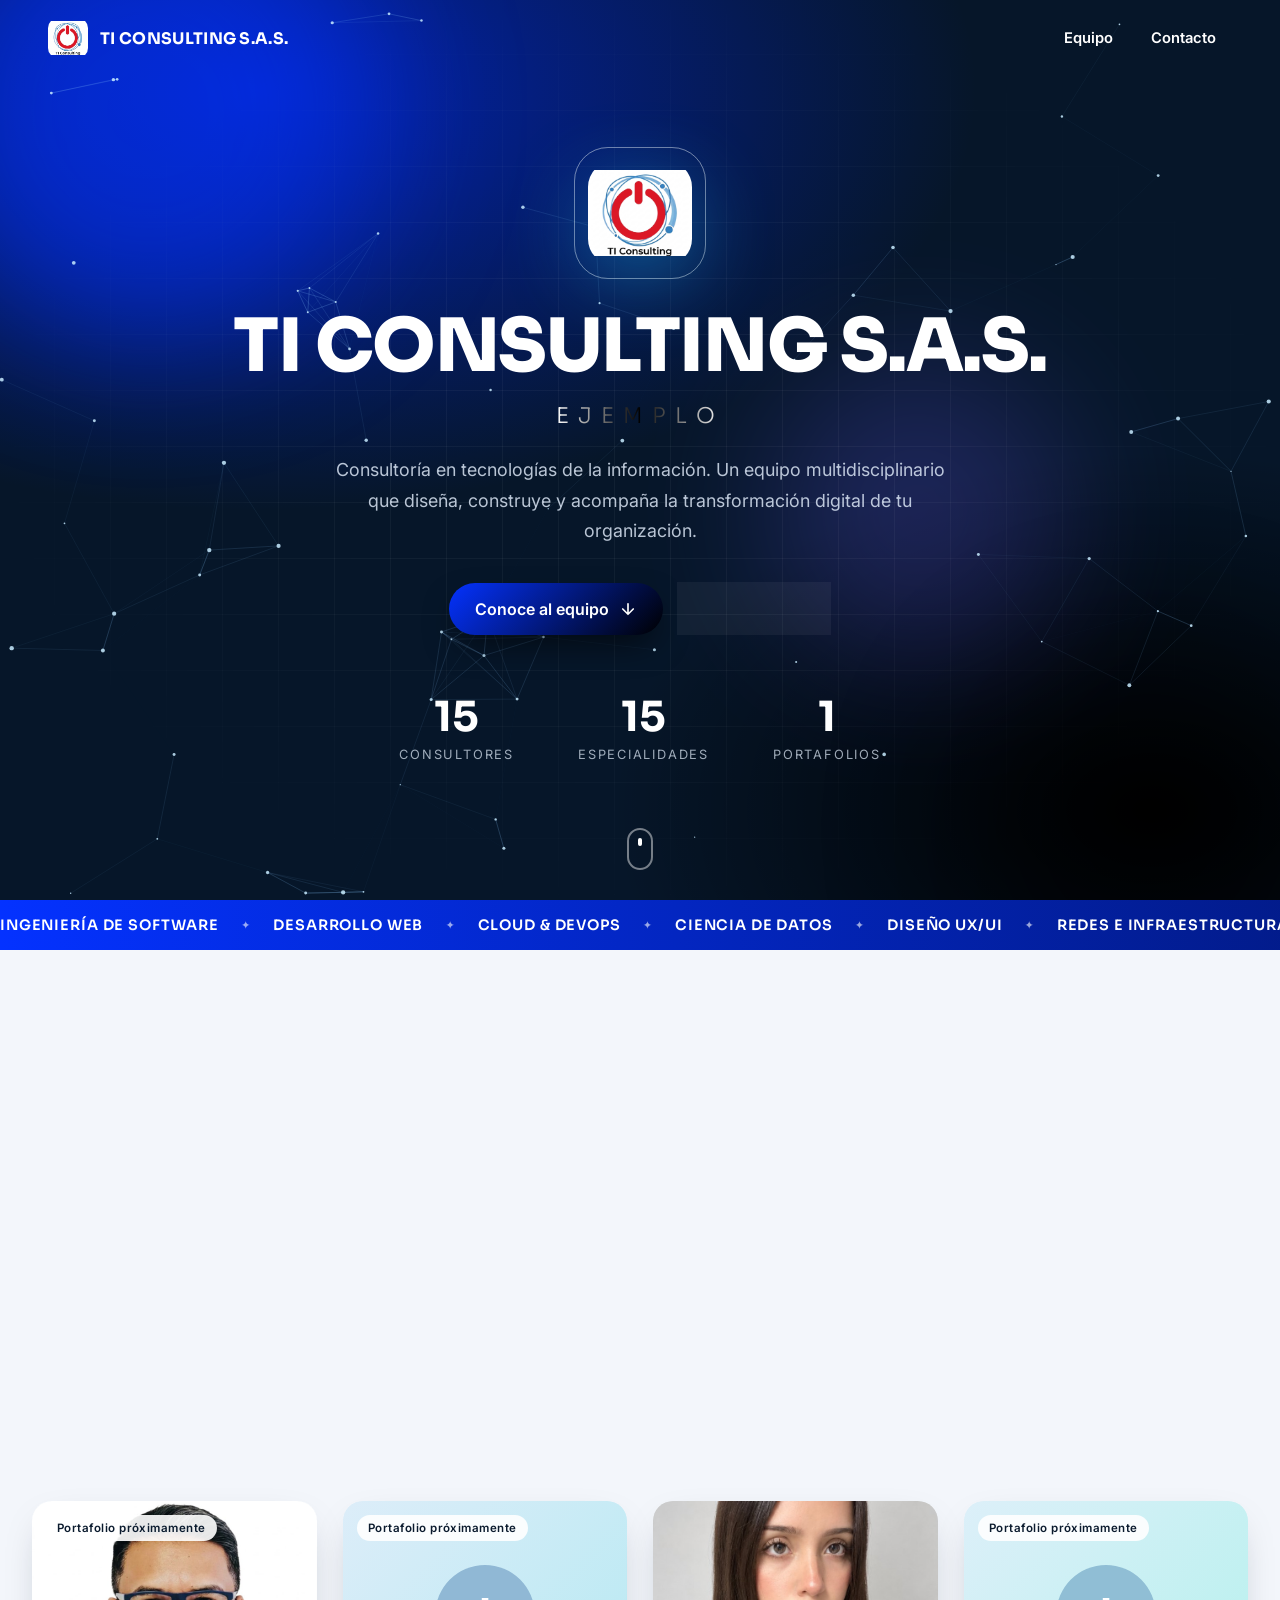
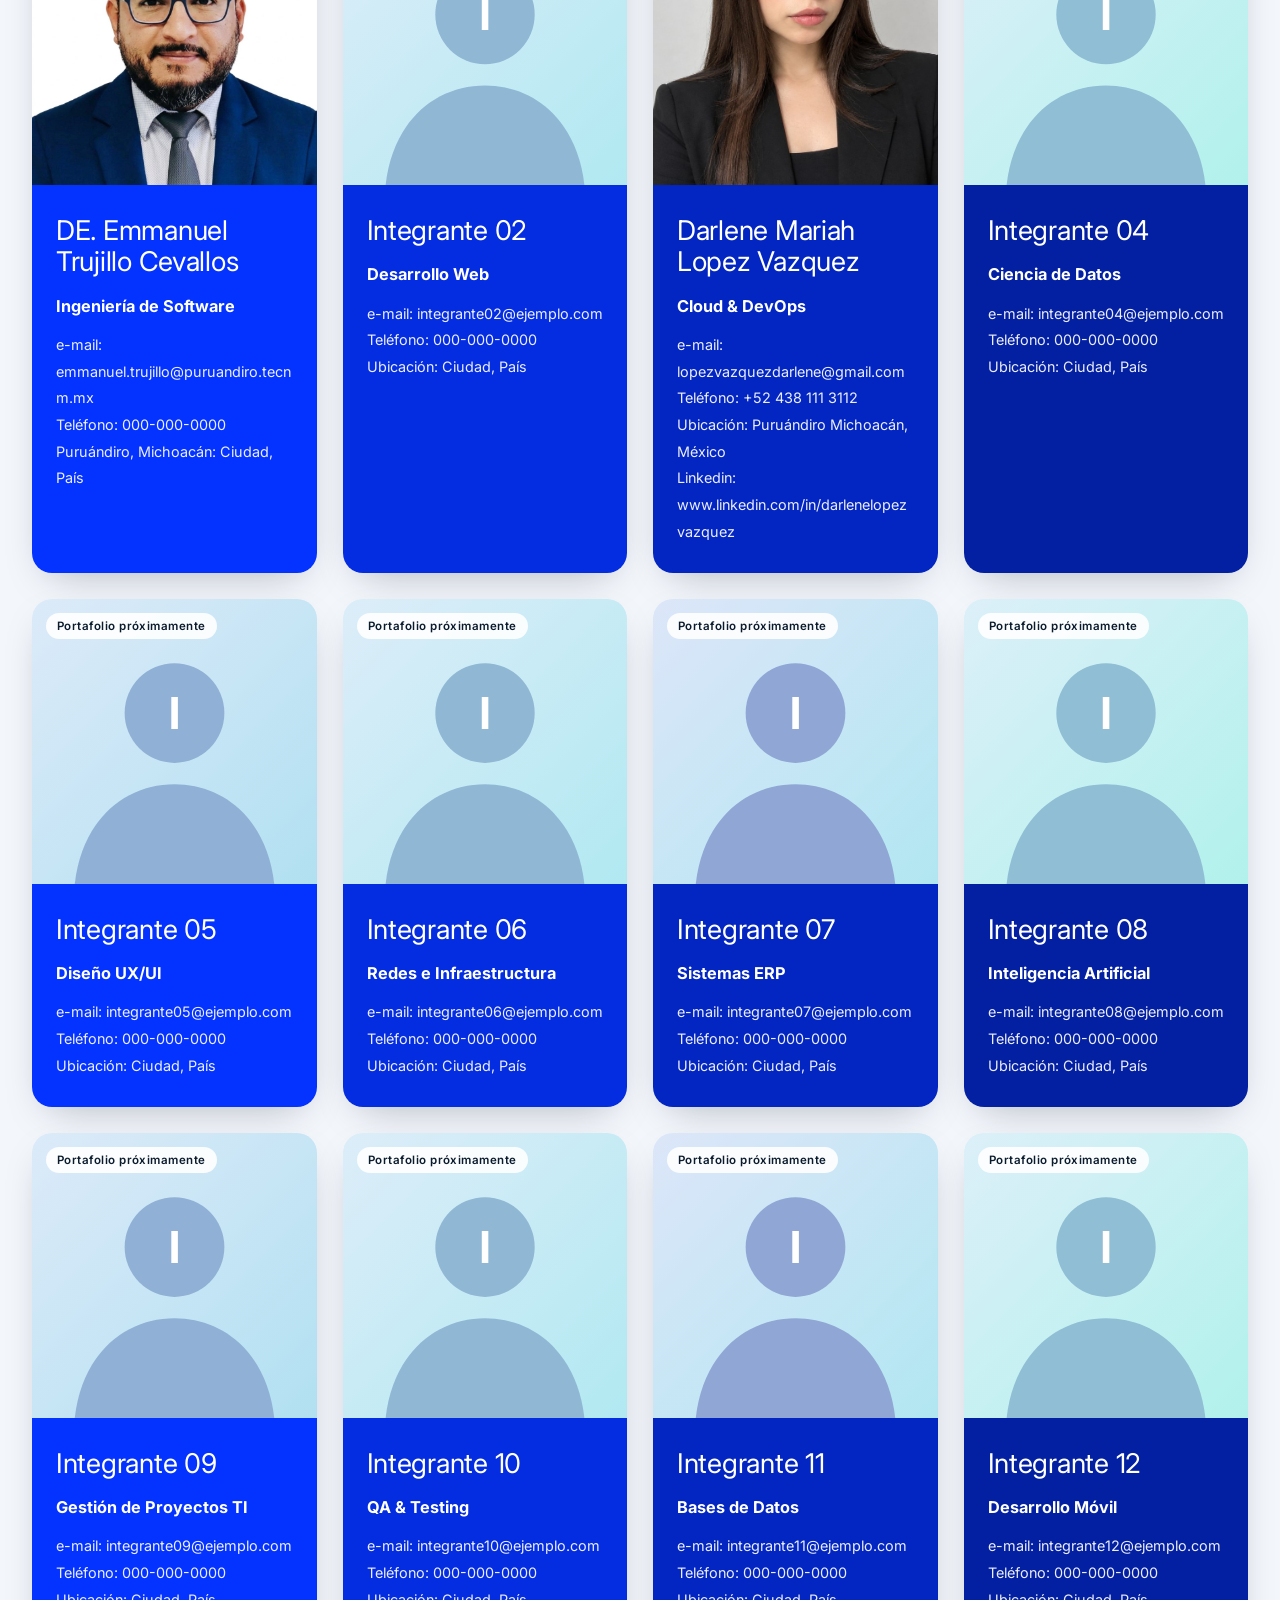
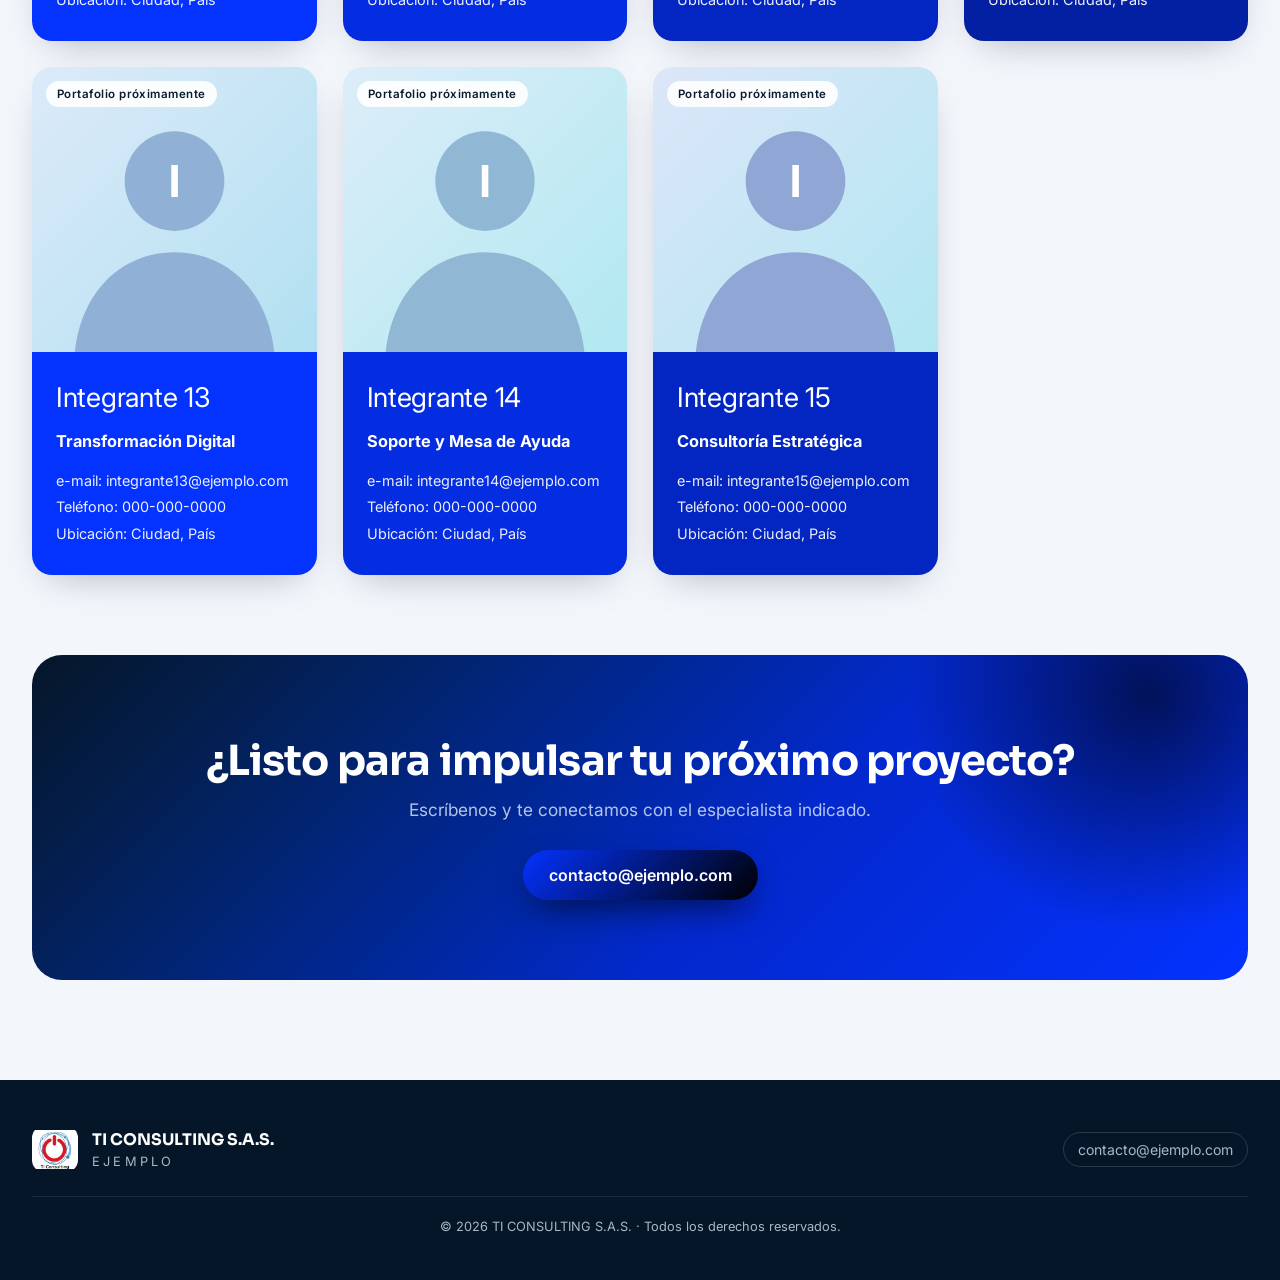
<file: index.html>
<!DOCTYPE html>
<html lang="es">
<head>
  <meta charset="utf-8">
  <meta name="viewport" content="width=device-width, initial-scale=1">
  <title>TI CONSULTING S.A.S.</title>
  <meta name="description" content="Portafolios profesionales del equipo de TI Consulting S.A.S.">
  <meta name="theme-color" content="#071a33">
  <link rel="icon" id="favicon" href="assets/logo.svg">
  <link rel="preconnect" href="https://fonts.googleapis.com">
  <link rel="preconnect" href="https://fonts.gstatic.com" crossorigin>
  <link href="https://fonts.googleapis.com/css2?family=Inter:wght@400;500;600;700&family=Sora:wght@300;400;600;700;800&display=swap" rel="stylesheet">
  <link rel="stylesheet" href="css/style.css">
</head>
<body>
  <div class="progress" aria-hidden="true"></div>

  <header class="nav" id="nav">
    <a class="brand" href="#inicio">
      <img class="brand-logo" data-bind-logo src="assets/logo.svg" alt="">
      <span class="brand-name" data-bind="nombre">TI CONSULTING S.A.S.</span>
    </a>
    <nav class="nav-links">
      <a href="#equipo">Equipo</a>
      <a href="#contacto">Contacto</a>
    </nav>
  </header>

  <section class="hero" id="inicio">
    <div class="hero-bg" aria-hidden="true">
      <span class="blob b1"></span><span class="blob b2"></span><span class="blob b3"></span>
      <div class="grid-lines"></div>
      <canvas id="net"></canvas>
    </div>
    <div class="hero-inner">
      <div class="logo-wrap">
        <span class="ring"></span><span class="ring r2"></span>
        <img class="hero-logo" data-bind-logo src="assets/logo.svg" alt="Logo">
      </div>
      <h1 class="hero-title" data-bind="nombre">TI CONSULTING S.A.S.</h1>
      <p class="hero-lema"><span data-bind="lema">EJEMPLO</span></p>
      <p class="hero-desc" data-bind="descripcion"></p>
      <div class="hero-actions">
        <a class="btn btn-primary" href="#equipo">Conoce al equipo
          <svg viewBox="0 0 24 24" width="18" height="18"><path d="M12 5v14M5 12l7 7 7-7" fill="none" stroke="currentColor" stroke-width="2.2" stroke-linecap="round" stroke-linejoin="round"/></svg>
        </a>
        <a class="btn btn-ghost" href="#contacto">Contáctanos</a>
      </div>
      <div class="stats">
        <div class="stat"><b data-count="miembros">0</b><span>Consultores</span></div>
        <div class="stat"><b data-count="especialidades">0</b><span>Especialidades</span></div>
        <div class="stat"><b data-count="portafolios">0</b><span>Portafolios</span></div>
      </div>
    </div>
    <a class="scroll-hint" href="#equipo" aria-label="Bajar"><span></span></a>
  </section>

  <div class="marquee" aria-hidden="true"><div class="marquee-track" id="marquee"></div></div>

  <main class="team" id="equipo">
    <div class="section-head reveal">
      <span class="eyebrow">Portafolios</span>
      <h2 data-bind="tituloEquipo">Nuestro equipo</h2>
      <p data-bind="subtituloEquipo"></p>
    </div>

    <div class="toolbar reveal">
      <label class="search">
        <svg viewBox="0 0 24 24" width="18" height="18"><circle cx="11" cy="11" r="7" fill="none" stroke="currentColor" stroke-width="2"/><path d="m20 20-3.5-3.5" stroke="currentColor" stroke-width="2" stroke-linecap="round"/></svg>
        <input id="q" type="search" placeholder="Buscar por nombre o especialidad…" autocomplete="off">
      </label>
      <div class="chips" id="chips"></div>
    </div>

    <div class="grid" id="grid">
      <!-- skeletons -->
      <div class="card skeleton"></div><div class="card skeleton"></div><div class="card skeleton"></div><div class="card skeleton"></div>
    </div>
    <p class="empty" id="empty" hidden>No encontramos coincidencias.</p>
  </main>

  <section class="cta" id="contacto">
    <div class="cta-inner reveal">
      <h2>¿Listo para impulsar tu próximo proyecto?</h2>
      <p>Escríbenos y te conectamos con el especialista indicado.</p>
      <div class="cta-actions" id="ctaActions"></div>
    </div>
  </section>

  <footer class="footer">
    <div class="footer-inner">
      <div class="footer-brand">
        <img data-bind-logo src="assets/logo.svg" alt="">
        <div>
          <strong data-bind="nombre">TI CONSULTING S.A.S.</strong>
          <span data-bind="lema">EJEMPLO</span>
        </div>
      </div>
      <div class="footer-links" id="footerLinks"></div>
      <small>© <span id="year"></span> <span data-bind="nombre">TI CONSULTING S.A.S.</span> · Todos los derechos reservados.</small>
    </div>
  </footer>

  <script src="js/app.js"></script>
</body>
</html>
</file>
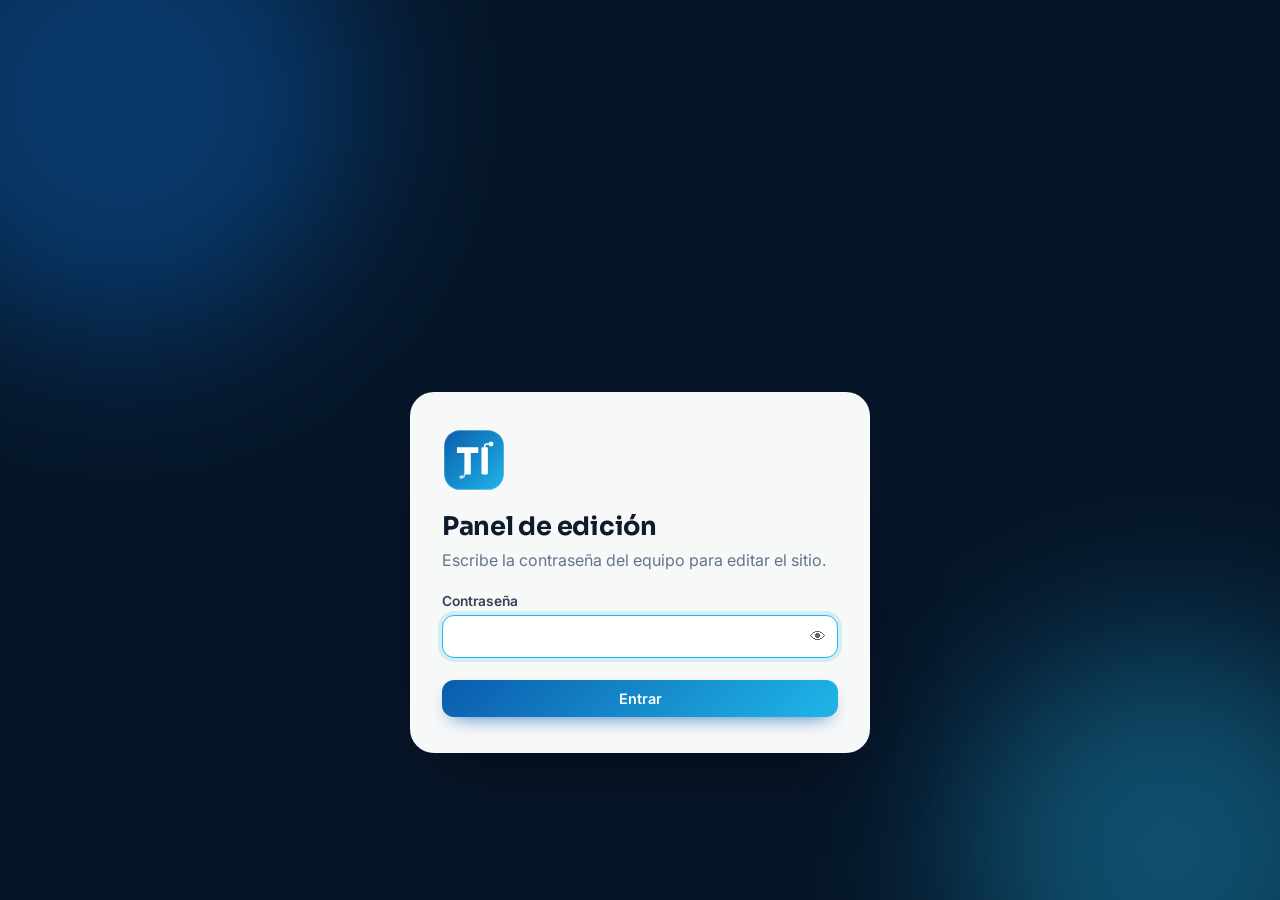
<file: editar/index.html>
<!DOCTYPE html>
<html lang="es">
<head>
  <meta charset="utf-8">
  <meta name="viewport" content="width=device-width, initial-scale=1">
  <meta name="robots" content="noindex, nofollow">
  <title>Panel de edición</title>
  <link rel="icon" href="../assets/logo.svg">
  <link rel="preconnect" href="https://fonts.googleapis.com">
  <link rel="preconnect" href="https://fonts.gstatic.com" crossorigin>
  <link href="https://fonts.googleapis.com/css2?family=Inter:wght@400;500;600;700&family=Sora:wght@400;600;700&display=swap" rel="stylesheet">
  <link rel="stylesheet" href="admin.css">
</head>
<body>
  <!-- ========== LOGIN / CONFIGURACIÓN ========== -->
  <section class="auth" id="authView" hidden>
    <div class="auth-bg" aria-hidden="true"><span></span><span></span></div>
    <div class="auth-card">
      <img class="auth-logo" src="../assets/logo.svg" alt="" id="authLogo">
      <div id="loginBox" hidden>
        <h1>Panel de edición</h1>
        <p class="muted">Escribe la contraseña del equipo para editar el sitio.</p>
        <form id="loginForm" autocomplete="on">
          <input type="text" name="username" value="equipo" autocomplete="username" hidden>
          <label class="field">
            <span>Contraseña</span>
            <div class="pw"><input id="loginPw" type="password" autocomplete="current-password" required><button type="button" class="eye" aria-label="Mostrar">👁</button></div>
          </label>
          <button class="btn primary block" type="submit">Entrar</button>
          <p class="error" id="loginErr" hidden></p>
        </form>
      </div>

      <div id="setupBox" hidden>
        <h1>Configuración inicial</h1>
        <p class="muted">Se hace <b>una sola vez</b>. Conecta el panel con GitHub para que los cambios se publiquen solos.</p>
        <ol class="steps">
          <li>
            <b>Crea un token de GitHub</b> (con la cuenta dueña del repositorio).
            <a class="btn small" id="tokenLink" target="_blank" rel="noopener">Abrir GitHub ↗</a>
            <details>
              <summary>¿Qué elijo en GitHub?</summary>
              <ul>
                <li><b>Token name:</b> Panel TI Consulting</li>
                <li><b>Expiration:</b> la más larga posible (o "No expiration")</li>
                <li><b>Repository access:</b> Only select repositories → <span class="repo-name"></span></li>
                <li><b>Permissions → Repository → Contents:</b> Read and write</li>
                <li>Pulsa <b>Generate token</b> y copia el código que empieza con <code>github_pat_</code></li>
              </ul>
            </details>
          </li>
          <li><b>Pega el token</b> aquí y elige la contraseña que compartirás con el equipo.</li>
        </ol>
        <form id="setupForm">
          <label class="field"><span>Token de GitHub</span><input id="setupToken" type="password" placeholder="github_pat_…" required autocomplete="off"></label>
          <label class="field"><span>Contraseña del equipo (mín. 10 caracteres)</span><input id="setupPw" type="password" minlength="10" required autocomplete="new-password"></label>
          <label class="field"><span>Repite la contraseña</span><input id="setupPw2" type="password" minlength="10" required autocomplete="new-password"></label>
          <button class="btn primary block" type="submit">Guardar y entrar</button>
          <p class="error" id="setupErr" hidden></p>
        </form>
        <p class="tiny muted">El token se guarda cifrado con la contraseña (AES-256). Nadie puede usarlo sin la contraseña.</p>
      </div>

      <div id="loadingBox"><div class="spinner"></div><p class="muted">Cargando…</p></div>
    </div>
  </section>

  <!-- ========== EDITOR ========== -->
  <div class="app" id="appView" hidden>
    <header class="topbar">
      <div class="tb-left">
        <img id="tbLogo" src="../assets/logo.svg" alt="">
        <div><strong id="tbName">TI CONSULTING S.A.S.</strong><small>Panel de edición</small></div>
      </div>
      <nav class="tabs" role="tablist">
        <button class="tab active" data-tab="miembros">Portafolios</button>
        <button class="tab" data-tab="empresa">Empresa y logo</button>
        <button class="tab" data-tab="seguridad">Acceso</button>
      </nav>
      <div class="tb-right">
        <a class="btn ghost" href="../" target="_blank" rel="noopener">Ver sitio ↗</a>
        <button class="btn primary" id="publishBtn" disabled>Publicar cambios <span class="count" id="pendingCount" hidden>0</span></button>
        <button class="btn ghost" id="logoutBtn">Salir</button>
      </div>
    </header>

    <main class="content">
      <!-- MIEMBROS -->
      <section class="panel" data-panel="miembros">
        <div class="panel-head">
          <div>
            <h2>Portafolios del equipo</h2>
            <p class="muted">Toca una tarjeta para editar su foto, datos y enlace. Arrastra para cambiar el orden.</p>
          </div>
          <button class="btn primary" id="addMember">＋ Agregar integrante</button>
        </div>
        <div class="tiles" id="tiles"></div>
      </section>

      <!-- EMPRESA -->
      <section class="panel" data-panel="empresa" hidden>
        <div class="panel-head"><div><h2>Empresa y logo</h2><p class="muted">Lo que se ve en la portada, el encabezado y el pie de página.</p></div></div>
        <div class="company">
          <div class="box">
            <h3>Logo</h3>
            <div class="logo-drop" id="logoDrop">
              <img id="logoPreview" alt="Logo">
              <span>Haz clic o arrastra una imagen<br><small>PNG, JPG o SVG · fondo transparente recomendado</small></span>
            </div>
            <input type="file" id="logoFile" accept="image/*" hidden>
            <h3 class="mt">Colores</h3>
            <div class="colors">
              <label class="color"><input type="color" data-e="colorPrimario"><span>Principal</span></label>
              <label class="color"><input type="color" data-e="colorAcento"><span>Acento</span></label>
            </div>
          </div>
          <div class="box grow">
            <div class="row2">
              <label class="field"><span>Nombre de la empresa</span><input data-e="nombre"></label>
              <label class="field"><span>Lema</span><input data-e="lema"></label>
            </div>
            <label class="field"><span>Descripción (portada)</span><textarea data-e="descripcion" rows="3"></textarea></label>
            <div class="row2">
              <label class="field"><span>Título de la sección del equipo</span><input data-e="tituloEquipo"></label>
              <label class="field"><span>Subtítulo de la sección</span><input data-e="subtituloEquipo"></label>
            </div>
            <h3 class="mt">Contacto</h3>
            <div class="row3">
              <label class="field"><span>E-mail</span><input data-e="email" type="email"></label>
              <label class="field"><span>Teléfono</span><input data-e="telefono"></label>
              <label class="field"><span>Dirección / ciudad</span><input data-e="direccion"></label>
            </div>
            <div class="row3">
              <label class="field"><span>LinkedIn (enlace)</span><input data-e="linkedin" placeholder="linkedin.com/company/…"></label>
              <label class="field"><span>Instagram (enlace)</span><input data-e="instagram" placeholder="instagram.com/…"></label>
              <label class="field"><span>Facebook (enlace)</span><input data-e="facebook" placeholder="facebook.com/…"></label>
            </div>
          </div>
        </div>
      </section>

      <!-- SEGURIDAD -->
      <section class="panel" data-panel="seguridad" hidden>
        <div class="panel-head"><div><h2>Acceso al panel</h2><p class="muted">Cambia la contraseña del equipo o renueva el token de GitHub.</p></div></div>
        <div class="company">
          <form class="box grow" id="accessForm">
            <h3>Cambiar contraseña / token</h3>
            <label class="field"><span>Nuevo token de GitHub <small class="muted">(déjalo vacío para conservar el actual)</small></span><input id="accToken" type="password" placeholder="github_pat_…" autocomplete="off"></label>
            <label class="field"><span>Contraseña del equipo (nueva o la misma)</span><input id="accPw" type="password" minlength="10" required autocomplete="new-password"></label>
            <label class="field"><span>Repite la contraseña</span><input id="accPw2" type="password" minlength="10" required autocomplete="new-password"></label>
            <button class="btn primary" type="submit">Guardar acceso</button>
            <p class="tiny muted">Al cambiar la contraseña, avisa al equipo: la anterior deja de funcionar en cuanto se guarda.</p>
          </form>
          <div class="box">
            <h3>Respaldo</h3>
            <p class="muted">Descarga una copia de todos los datos o restaura una copia anterior.</p>
            <button class="btn ghost block" id="backupBtn" type="button">⬇ Descargar respaldo</button>
            <button class="btn ghost block" id="restoreBtn" type="button">⬆ Restaurar respaldo</button>
            <input type="file" id="restoreFile" accept="application/json,.json" hidden>
          </div>
        </div>
      </section>
    </main>
  </div>

  <!-- DRAWER EDITAR MIEMBRO -->
  <div class="drawer-wrap" id="drawerWrap" hidden>
    <div class="scrim" data-close></div>
    <aside class="drawer" role="dialog" aria-modal="true" aria-labelledby="drawerTitle">
      <header class="drawer-head">
        <h2 id="drawerTitle">Editar integrante</h2>
        <button class="btn ghost icon" data-close aria-label="Cerrar">✕</button>
      </header>
      <div class="drawer-body" id="drawerBody"></div>
    </aside>
  </div>

  <!-- CONFIRM -->
  <div class="modal-wrap" id="modal" hidden>
    <div class="scrim"></div>
    <div class="modal">
      <p id="modalText"></p>
      <div class="modal-actions">
        <button class="btn ghost" id="modalNo">Cancelar</button>
        <button class="btn danger" id="modalYes">Sí, continuar</button>
      </div>
    </div>
  </div>

  <div class="toasts" id="toasts"></div>
  <script src="admin.js"></script>
</body>
</html>
</file>
<file: css/style.css>
:root {
  --primary: #0b5cad;
  --accent: #1fb6e8;
  --ink: #0b1b2e;
  --muted: #5b6b80;
  --bg: #f3f6fb;
  --navy: #061629;
  --radius: 20px;
  --font: "Inter", system-ui, -apple-system, "Segoe UI", Roboto, Arial, sans-serif;
  --display: "Sora", "Inter", system-ui, sans-serif;
}

*, *::before, *::after { box-sizing: border-box; }
html { scroll-behavior: smooth; }
body {
  margin: 0;
  font-family: var(--font);
  color: var(--ink);
  background: var(--bg);
  -webkit-font-smoothing: antialiased;
  overflow-x: hidden;
}
img { display: block; max-width: 100%; }
a { color: inherit; }

/* scroll progress */
.progress {
  position: fixed; inset: 0 0 auto 0; height: 3px; z-index: 60;
  background: linear-gradient(90deg, var(--primary), var(--accent));
  transform-origin: 0 50%; transform: scaleX(var(--p, 0));
}

/* ---------- NAV ---------- */
.nav {
  position: fixed; top: 0; left: 0; right: 0; z-index: 50;
  display: flex; align-items: center; justify-content: space-between;
  padding: 18px clamp(18px, 4vw, 48px);
  color: #fff;
  transition: background .35s, padding .35s, box-shadow .35s, color .35s;
}
.nav.scrolled {
  padding-top: 10px; padding-bottom: 10px;
  background: rgba(255, 255, 255, .82);
  backdrop-filter: blur(14px) saturate(1.4);
  -webkit-backdrop-filter: blur(14px) saturate(1.4);
  box-shadow: 0 6px 30px rgba(6, 22, 41, .08);
  color: var(--ink);
}
.brand { display: flex; align-items: center; gap: 12px; text-decoration: none; }
.brand-logo { width: 40px; height: 40px; object-fit: contain; border-radius: 10px; }
.brand-name { font-family: var(--display); font-weight: 700; letter-spacing: .02em; font-size: 1rem; }
.nav-links { display: flex; gap: 6px; }
.nav-links a {
  text-decoration: none; font-weight: 600; font-size: .92rem;
  padding: 9px 16px; border-radius: 999px; transition: background .25s;
}
.nav-links a:hover { background: rgba(127, 160, 200, .18); }

/* ---------- HERO ---------- */
.hero {
  position: relative; min-height: 100svh; display: grid; place-items: center;
  padding: 120px 20px 110px; overflow: hidden; color: #fff;
  background: radial-gradient(1200px 700px at 20% 10%, color-mix(in srgb, var(--primary) 70%, #000) 0%, transparent 60%),
              radial-gradient(900px 600px at 90% 90%, color-mix(in srgb, var(--accent) 35%, #000) 0%, transparent 60%),
              var(--navy);
  isolation: isolate;
}
.hero-bg { position: absolute; inset: 0; z-index: -1; }
.hero-bg canvas { position: absolute; inset: 0; width: 100%; height: 100%; }
.grid-lines {
  position: absolute; inset: -2px;
  background-image:
    linear-gradient(rgba(255,255,255,.045) 1px, transparent 1px),
    linear-gradient(90deg, rgba(255,255,255,.045) 1px, transparent 1px);
  background-size: 56px 56px;
  mask-image: radial-gradient(ellipse at center, #000 30%, transparent 75%);
  -webkit-mask-image: radial-gradient(ellipse at center, #000 30%, transparent 75%);
  animation: gridMove 24s linear infinite;
}
@keyframes gridMove { to { background-position: 56px 56px, 56px 56px; } }
.blob {
  position: absolute; border-radius: 50%; filter: blur(70px); opacity: .55;
  animation: float 18s ease-in-out infinite;
}
.b1 { width: 460px; height: 460px; background: var(--primary); top: -120px; left: -80px; }
.b2 { width: 380px; height: 380px; background: var(--accent); bottom: -120px; right: -60px; animation-delay: -6s; opacity: .4; }
.b3 { width: 300px; height: 300px; background: #6d5cff; top: 40%; left: 60%; animation-delay: -11s; opacity: .22; }
@keyframes float {
  0%, 100% { transform: translate(0, 0) scale(1); }
  33% { transform: translate(60px, 40px) scale(1.1); }
  66% { transform: translate(-40px, 30px) scale(.95); }
}

.hero-inner { text-align: center; max-width: 880px; width: 100%; min-width: 0; }
.logo-wrap {
  position: relative; width: 132px; height: 132px; margin: 0 auto 30px;
  display: grid; place-items: center;
  animation: rise 1s cubic-bezier(.2,.8,.2,1) both;
}
.hero-logo {
  width: 104px; height: 104px; object-fit: contain; border-radius: 26px;
  filter: drop-shadow(0 18px 40px rgba(31, 182, 232, .45));
  animation: bob 6s ease-in-out infinite;
}
.ring {
  position: absolute; inset: 0; border-radius: 34px;
  border: 1px solid rgba(255,255,255,.25);
  animation: pulse 3.2s ease-out infinite;
}
.ring.r2 { animation-delay: 1.6s; }
@keyframes pulse { 0% { transform: scale(.85); opacity: .9; } 100% { transform: scale(1.6); opacity: 0; } }
@keyframes bob { 0%, 100% { transform: translateY(0); } 50% { transform: translateY(-8px); } }

.hero-title {
  font-family: var(--display); font-weight: 800; margin: 0;
  font-size: clamp(2.3rem, 6.5vw, 4.6rem); line-height: 1.02; letter-spacing: -.02em;
  animation: rise 1s .12s cubic-bezier(.2,.8,.2,1) both;
}
.hero-lema {
  margin: 18px 0 0;
  font-family: var(--display); font-weight: 300; letter-spacing: .42em; text-transform: uppercase;
  font-size: clamp(.95rem, 2.2vw, 1.35rem);
  animation: rise 1s .24s cubic-bezier(.2,.8,.2,1) both;
}
.hero-lema span {
  background: linear-gradient(90deg, #fff 0%, var(--accent) 25%, #fff 50%, var(--accent) 75%, #fff 100%);
  background-size: 200% auto;
  -webkit-background-clip: text; background-clip: text; color: transparent;
  animation: shimmer 5s linear infinite;
}
@keyframes shimmer { to { background-position: 200% center; } }
.hero-desc {
  margin: 26px auto 0; max-width: 640px; font-size: clamp(1rem, 1.6vw, 1.12rem); line-height: 1.7;
  color: rgba(225, 236, 250, .82);
  animation: rise 1s .36s cubic-bezier(.2,.8,.2,1) both;
}
.hero-actions {
  display: flex; gap: 14px; justify-content: center; flex-wrap: wrap; margin-top: 36px;
  animation: rise 1s .48s cubic-bezier(.2,.8,.2,1) both;
}
.btn {
  display: inline-flex; align-items: center; gap: 10px;
  padding: 15px 26px; border-radius: 999px; font-weight: 600; text-decoration: none;
  transition: transform .25s, box-shadow .25s, background .25s;
}
.btn-primary {
  color: #fff; background: linear-gradient(135deg, var(--primary), var(--accent));
  box-shadow: 0 14px 34px -10px color-mix(in srgb, var(--accent) 70%, transparent);
}
.btn-primary:hover { transform: translateY(-3px); box-shadow: 0 20px 40px -10px color-mix(in srgb, var(--accent) 80%, transparent); }
.btn-ghost { color: #fff; border: 1px solid rgba(255,255,255,.3); background: rgba(255,255,255,.05); backdrop-filter: blur(6px); }
.btn-ghost:hover { background: rgba(255,255,255,.14); transform: translateY(-3px); }

.stats {
  display: flex; justify-content: center; gap: clamp(20px, 6vw, 64px); margin-top: 56px;
  animation: rise 1s .6s cubic-bezier(.2,.8,.2,1) both;
}
.stat b { display: block; font-family: var(--display); font-size: clamp(1.8rem, 4vw, 2.6rem); font-weight: 700; }
.stat span { font-size: .8rem; letter-spacing: .14em; text-transform: uppercase; color: rgba(225,236,250,.7); }

.scroll-hint {
  position: absolute; bottom: 30px; left: 50%; translate: -50% 0;
  width: 26px; height: 42px; border: 2px solid rgba(255,255,255,.45); border-radius: 14px;
}
.scroll-hint span {
  position: absolute; left: 50%; top: 8px; width: 4px; height: 8px; margin-left: -2px; border-radius: 2px;
  background: #fff; animation: wheel 1.8s ease-in-out infinite;
}
@keyframes wheel { 0% { opacity: 0; transform: translateY(0); } 30% { opacity: 1; } 100% { opacity: 0; transform: translateY(14px); } }
@keyframes rise { from { opacity: 0; transform: translateY(28px); } to { opacity: 1; transform: none; } }

/* ---------- MARQUEE ---------- */
.marquee {
  overflow: hidden; background: linear-gradient(90deg, var(--primary), color-mix(in srgb, var(--primary) 55%, var(--accent)));
  color: #fff; padding: 16px 0; position: relative; z-index: 2;
}
.marquee-track { display: flex; width: max-content; animation: marquee 40s linear infinite; }
.marquee-track span {
  display: inline-flex; align-items: center; gap: 22px; padding-right: 22px;
  font-family: var(--display); font-weight: 600; letter-spacing: .06em; text-transform: uppercase; font-size: .9rem;
  white-space: nowrap;
}
.marquee-track span::after { content: "✦"; opacity: .6; font-size: .7rem; }
@keyframes marquee { to { transform: translateX(-50%); } }

/* ---------- TEAM ---------- */
.team { max-width: 1320px; margin: 0 auto; padding: 100px clamp(16px, 3vw, 32px) 80px; }
.section-head { text-align: center; max-width: 720px; margin: 0 auto 40px; }
.eyebrow {
  display: inline-block; font-size: .78rem; font-weight: 700; letter-spacing: .2em; text-transform: uppercase;
  color: var(--primary); background: color-mix(in srgb, var(--primary) 10%, #fff);
  padding: 7px 14px; border-radius: 999px;
}
.section-head h2 {
  font-family: var(--display); font-size: clamp(2rem, 4.5vw, 3.1rem); margin: 18px 0 12px; letter-spacing: -.02em;
}
.section-head p { color: var(--muted); font-size: 1.06rem; line-height: 1.7; margin: 0; }

.toolbar { display: flex; flex-direction: column; align-items: center; gap: 18px; margin-bottom: 44px; }
.search {
  display: flex; align-items: center; gap: 10px; width: min(520px, 100%);
  background: #fff; border-radius: 999px; padding: 0 20px; color: var(--muted);
  box-shadow: 0 10px 30px -12px rgba(6, 22, 41, .18); border: 1px solid #e3e9f2;
  transition: box-shadow .25s, border-color .25s;
}
.search:focus-within { border-color: var(--accent); box-shadow: 0 0 0 4px color-mix(in srgb, var(--accent) 18%, transparent); }
.search input { flex: 1; border: 0; outline: 0; font: inherit; padding: 15px 0; background: transparent; color: var(--ink); }
.chips { display: flex; flex-wrap: wrap; justify-content: center; gap: 8px; max-width: 1000px; }
.chip {
  border: 1px solid #dbe3ee; background: #fff; color: var(--ink); font: inherit; font-size: .85rem; font-weight: 500;
  padding: 8px 15px; border-radius: 999px; cursor: pointer; transition: all .2s;
}
.chip:hover { border-color: var(--primary); color: var(--primary); }
.chip.active { background: var(--primary); color: #fff; border-color: var(--primary); }

.grid { display: grid; grid-template-columns: repeat(auto-fill, minmax(255px, 1fr)); gap: 26px; perspective: 1400px; }

.card {
  --rx: 0deg; --ry: 0deg; --mx: 50%; --my: 50%;
  position: relative; display: flex; flex-direction: column; text-decoration: none; color: #fff;
  border-radius: var(--radius); overflow: hidden; background: #fff;
  box-shadow: 0 14px 40px -18px rgba(6, 22, 41, .35);
  transform: rotateX(var(--rx)) rotateY(var(--ry)) translateY(0);
  transform-style: preserve-3d;
  transition: transform .5s cubic-bezier(.2,.8,.2,1), box-shadow .4s;
  outline: none;
}
.card.link:hover, .card.link:focus-visible {
  transform: rotateX(var(--rx)) rotateY(var(--ry)) translateY(-10px);
  box-shadow: 0 34px 60px -24px color-mix(in srgb, var(--primary) 70%, transparent);
}
.card.link:focus-visible { box-shadow: 0 0 0 4px var(--accent), 0 34px 60px -24px rgba(6,22,41,.4); }
.card.tilting { transition: transform .12s linear, box-shadow .4s; }

.card-media { position: relative; aspect-ratio: 1 / 1; overflow: hidden; background: #e7edf5; }
.card-media img { width: 100%; height: 100%; object-fit: cover; transition: transform 1s cubic-bezier(.2,.8,.2,1), filter .5s; }
.card.link:hover .card-media img { transform: scale(1.08); }
.card-media::after {
  content: ""; position: absolute; inset: 0; pointer-events: none;
  background: radial-gradient(420px circle at var(--mx) var(--my), rgba(255,255,255,.28), transparent 45%);
  opacity: 0; transition: opacity .35s;
}
.card.link:hover .card-media::after { opacity: 1; }
.card-cta {
  position: absolute; left: 0; right: 0; bottom: 0; padding: 40px 20px 16px;
  display: flex; align-items: center; justify-content: space-between; gap: 10px;
  font-weight: 600; font-size: .92rem;
  background: linear-gradient(to top, rgba(6, 22, 41, .82), transparent);
  transform: translateY(100%); transition: transform .45s cubic-bezier(.2,.8,.2,1);
}
.card-cta i {
  display: grid; place-items: center; width: 34px; height: 34px; border-radius: 50%;
  background: #fff; color: var(--primary); font-style: normal;
  transition: transform .45s;
}
.card.link:hover .card-cta { transform: none; }
.card.link:hover .card-cta i { transform: rotate(-45deg); }
.badge-soon {
  position: absolute; top: 14px; left: 14px; font-size: .72rem; font-weight: 600; letter-spacing: .04em;
  padding: 6px 11px; border-radius: 999px; color: var(--ink); background: rgba(255,255,255,.9);
}

.card-body {
  position: relative; flex: 1; padding: 30px 24px 28px; overflow: hidden;
  background: var(--shade, var(--primary));
}
.card-body::before {
  content: ""; position: absolute; top: 0; left: -120%; width: 60%; height: 100%;
  background: linear-gradient(100deg, transparent, rgba(255,255,255,.18), transparent);
  transform: skewX(-18deg); transition: left .9s cubic-bezier(.2,.8,.2,1);
}
.card.link:hover .card-body::before { left: 140%; }
.card:nth-child(4n+1) { --shade: var(--primary); }
.card:nth-child(4n+2) { --shade: color-mix(in srgb, var(--primary) 88%, var(--accent)); }
.card:nth-child(4n+3) { --shade: color-mix(in srgb, var(--primary) 76%, var(--accent)); }
.card:nth-child(4n+4) { --shade: color-mix(in srgb, var(--primary) 64%, var(--accent)); }

.card-body h3 { margin: 0; font-weight: 400; font-size: 1.7rem; line-height: 1.15; letter-spacing: -.01em; }
.card-body .role { margin: 18px 0 16px; font-weight: 700; font-size: 1.02rem; line-height: 1.25; }
.card-body ul { list-style: none; margin: 0; padding: 0; font-size: .9rem; line-height: 1.85; color: rgba(255,255,255,.92); }
.card-body li { overflow-wrap: anywhere; }

.card.skeleton { min-height: 520px; background: linear-gradient(100deg, #e6ecf4 30%, #f3f6fb 50%, #e6ecf4 70%); background-size: 300% 100%; animation: sk 1.4s linear infinite; box-shadow: none; }
@keyframes sk { to { background-position: -150% 0; } }
.empty { text-align: center; color: var(--muted); padding: 40px 0; }

/* reveal */
.reveal { opacity: 0; transform: translateY(34px); transition: opacity .9s cubic-bezier(.2,.8,.2,1), transform .9s cubic-bezier(.2,.8,.2,1); transition-delay: calc(var(--d, 0) * 70ms); }
.reveal.in { opacity: 1; transform: none; }
.card.reveal { transform: translateY(40px) scale(.97); }
.card.reveal.in { transform: rotateX(var(--rx)) rotateY(var(--ry)); }
.card.reveal.in.link:hover { transform: rotateX(var(--rx)) rotateY(var(--ry)) translateY(-10px); }
.card.done { transition: transform .5s cubic-bezier(.2,.8,.2,1), box-shadow .4s; transition-delay: 0s; }
.card.done.tilting { transition: transform .12s linear, box-shadow .4s; }

/* ---------- CTA ---------- */
.cta { padding: 0 clamp(16px, 3vw, 32px) 100px; }
.cta-inner {
  max-width: 1256px; margin: 0 auto; text-align: center; color: #fff; border-radius: 30px;
  padding: clamp(48px, 7vw, 80px) 24px; position: relative; overflow: hidden;
  background: linear-gradient(135deg, var(--navy), color-mix(in srgb, var(--primary) 80%, #000) 60%, var(--primary));
}
.cta-inner::before {
  content: ""; position: absolute; width: 520px; height: 520px; border-radius: 50%; right: -160px; top: -220px;
  background: radial-gradient(circle, color-mix(in srgb, var(--accent) 60%, transparent), transparent 65%);
  animation: float 16s ease-in-out infinite;
}
.cta-inner > * { position: relative; }
.cta h2 { font-family: var(--display); font-size: clamp(1.7rem, 3.6vw, 2.6rem); margin: 0 0 12px; letter-spacing: -.02em; }
.cta p { margin: 0 0 30px; color: rgba(225,236,250,.8); font-size: 1.08rem; }
.cta-actions { display: flex; gap: 12px; justify-content: center; flex-wrap: wrap; }

/* ---------- FOOTER ---------- */
.footer { background: var(--navy); color: rgba(225,236,250,.75); padding: 46px clamp(16px, 3vw, 32px); }
.footer-inner { max-width: 1256px; margin: 0 auto; display: flex; flex-wrap: wrap; align-items: center; justify-content: space-between; gap: 24px; }
.footer-brand { display: flex; align-items: center; gap: 14px; }
.footer-brand img { width: 46px; height: 46px; object-fit: contain; border-radius: 12px; }
.footer-brand strong { display: block; color: #fff; font-family: var(--display); }
.footer-brand span { font-size: .8rem; letter-spacing: .25em; text-transform: uppercase; }
.footer-links { display: flex; gap: 10px; flex-wrap: wrap; }
.footer-links a {
  text-decoration: none; font-size: .88rem; padding: 8px 14px; border-radius: 999px;
  border: 1px solid rgba(255,255,255,.15); transition: background .2s, color .2s;
}
.footer-links a:hover { background: rgba(255,255,255,.1); color: #fff; }
.footer small { width: 100%; text-align: center; padding-top: 22px; border-top: 1px solid rgba(255,255,255,.08); font-size: .8rem; }

@media (max-width: 640px) {
  .brand-name { display: none; }
  .stats { gap: 18px; flex-wrap: wrap; }
  .stat span { letter-spacing: .06em; font-size: .7rem; }
  .hero-title { font-size: clamp(1.9rem, 9vw, 2.4rem); }
  .hero-lema { letter-spacing: .3em; }
  .nav-links a { padding: 8px 12px; }
  .card.skeleton { min-height: 440px; }
}
@media (prefers-reduced-motion: reduce) {
  *, *::before, *::after { animation: none !important; transition: none !important; }
  .reveal { opacity: 1; transform: none; }
  html { scroll-behavior: auto; }
}
</file>
<file: editar/admin.css>
:root {
  --primary: #0b5cad;
  --accent: #1fb6e8;
  --ink: #0d1b2c;
  --muted: #64748b;
  --line: #e4e9f0;
  --bg: #f4f6fa;
  --card: #fff;
  --danger: #e0394a;
  --ok: #12a26a;
  --font: "Inter", system-ui, -apple-system, "Segoe UI", Roboto, Arial, sans-serif;
  --display: "Sora", "Inter", system-ui, sans-serif;
}
* { box-sizing: border-box; }
[hidden] { display: none !important; }
body { margin: 0; font-family: var(--font); color: var(--ink); background: var(--bg); -webkit-font-smoothing: antialiased; }
h1, h2, h3 { font-family: var(--display); letter-spacing: -.01em; }
.muted { color: var(--muted); }
.tiny { font-size: .78rem; }
.mt { margin-top: 26px; }
code { background: #eef2f7; padding: 2px 6px; border-radius: 6px; font-size: .85em; }

/* buttons */
.btn {
  display: inline-flex; align-items: center; justify-content: center; gap: 8px;
  font: inherit; font-weight: 600; font-size: .9rem; text-decoration: none; cursor: pointer;
  padding: 10px 16px; border-radius: 12px; border: 1px solid var(--line); background: #fff; color: var(--ink);
  transition: background .2s, border-color .2s, transform .15s, box-shadow .2s, opacity .2s;
}
.btn:hover { border-color: #c9d3e0; }
.btn:active { transform: scale(.97); }
.btn.primary { background: linear-gradient(135deg, var(--primary), var(--accent)); color: #fff; border: 0; box-shadow: 0 8px 20px -10px var(--primary); }
.btn.primary:hover { box-shadow: 0 12px 24px -10px var(--primary); }
.btn.danger { background: var(--danger); color: #fff; border: 0; }
.btn.ghost { background: transparent; }
.btn.small { padding: 6px 12px; font-size: .82rem; border-radius: 10px; }
.btn.icon { padding: 10px 12px; }
.btn.block { width: 100%; margin-top: 8px; }
.btn:disabled { opacity: .45; cursor: not-allowed; box-shadow: none; }
.btn.loading { pointer-events: none; opacity: .8; }
.btn.loading::before { content: ""; width: 14px; height: 14px; border-radius: 50%; border: 2px solid currentColor; border-right-color: transparent; animation: spin .7s linear infinite; }
.count { background: #fff; color: var(--primary); border-radius: 999px; font-size: .75rem; padding: 2px 8px; }

/* fields */
.field { display: flex; flex-direction: column; gap: 6px; margin-bottom: 14px; font-size: .86rem; font-weight: 600; color: #334155; }
.field input, .field textarea, .field select {
  font: inherit; font-weight: 400; font-size: .95rem; color: var(--ink);
  padding: 11px 13px; border: 1px solid var(--line); border-radius: 12px; background: #fff; outline: none;
  transition: border-color .2s, box-shadow .2s; width: 100%;
}
.field textarea { resize: vertical; }
.field input:focus, .field textarea:focus { border-color: var(--accent); box-shadow: 0 0 0 4px rgba(31, 182, 232, .16); }
.row2 { display: grid; grid-template-columns: 1fr 1fr; gap: 14px; }
.row3 { display: grid; grid-template-columns: repeat(3, 1fr); gap: 14px; }
.error { color: var(--danger); font-size: .88rem; margin: 10px 0 0; }
.pw { position: relative; }
.pw input { padding-right: 44px; }
.eye { position: absolute; right: 6px; top: 50%; translate: 0 -50%; border: 0; background: none; cursor: pointer; font-size: 1rem; opacity: .6; }

/* ---------- AUTH ---------- */
.auth { min-height: 100vh; display: grid; place-items: center; padding: 24px; position: relative; overflow: hidden; background: #061629; }
.auth-bg span { position: absolute; border-radius: 50%; filter: blur(80px); opacity: .5; animation: drift 16s ease-in-out infinite; }
.auth-bg span:first-child { width: 480px; height: 480px; background: var(--primary); top: -140px; left: -120px; }
.auth-bg span:last-child { width: 420px; height: 420px; background: var(--accent); bottom: -160px; right: -100px; animation-delay: -8s; opacity: .35; }
@keyframes drift { 50% { transform: translate(60px, 40px) scale(1.1); } }
.auth-card {
  position: relative; width: min(460px, 100%); background: rgba(255,255,255,.97); border-radius: 24px;
  padding: 36px 32px; box-shadow: 0 30px 80px -20px rgba(0,0,0,.5); animation: pop .5s cubic-bezier(.2,.8,.2,1);
}
.auth-card h1 { margin: 14px 0 6px; font-size: 1.6rem; }
.auth-card .muted { margin: 0 0 20px; line-height: 1.55; }
.auth-logo { width: 64px; height: 64px; object-fit: contain; border-radius: 16px; }
.steps { padding-left: 20px; margin: 0 0 18px; line-height: 1.55; font-size: .92rem; }
.steps li { margin-bottom: 12px; }
.steps .btn { margin-top: 8px; display: flex; width: max-content; }
.steps details { margin-top: 8px; font-size: .85rem; color: #334155; }
.steps summary { cursor: pointer; color: var(--primary); font-weight: 600; }
.steps details ul { padding-left: 18px; margin: 8px 0 0; }
#loadingBox { text-align: center; padding: 20px 0; }
.spinner { width: 34px; height: 34px; margin: 0 auto 12px; border-radius: 50%; border: 3px solid var(--line); border-top-color: var(--primary); animation: spin .8s linear infinite; }
@keyframes spin { to { transform: rotate(360deg); } }
@keyframes pop { from { opacity: 0; transform: translateY(16px) scale(.98); } }

/* ---------- APP ---------- */
.topbar {
  position: sticky; top: 0; z-index: 20; display: flex; align-items: center; justify-content: space-between; gap: 16px; flex-wrap: wrap;
  padding: 12px clamp(14px, 3vw, 28px); background: rgba(255,255,255,.9); backdrop-filter: blur(12px); border-bottom: 1px solid var(--line);
}
.tb-left { display: flex; align-items: center; gap: 12px; }
.tb-left img { width: 40px; height: 40px; object-fit: contain; border-radius: 10px; }
.tb-left strong { display: block; font-family: var(--display); font-size: .95rem; }
.tb-left small { color: var(--muted); }
.tb-right { display: flex; gap: 8px; align-items: center; }
.tabs { display: flex; gap: 4px; background: #eef2f7; padding: 4px; border-radius: 14px; }
.tab { font: inherit; font-weight: 600; font-size: .88rem; border: 0; background: none; padding: 9px 16px; border-radius: 10px; cursor: pointer; color: var(--muted); transition: all .2s; }
.tab.active { background: #fff; color: var(--ink); box-shadow: 0 2px 8px rgba(0,0,0,.06); }
.content { max-width: 1280px; margin: 0 auto; padding: 28px clamp(14px, 3vw, 28px) 80px; }
.panel { animation: pop .35s ease; }
.panel-head { display: flex; justify-content: space-between; align-items: flex-end; gap: 16px; flex-wrap: wrap; margin-bottom: 22px; }
.panel-head h2 { margin: 0 0 4px; font-size: 1.5rem; }
.panel-head p { margin: 0; }

/* tiles */
.tiles { display: grid; grid-template-columns: repeat(auto-fill, minmax(200px, 1fr)); gap: 18px; }
.tile {
  position: relative; background: var(--card); border-radius: 18px; overflow: hidden; cursor: pointer;
  border: 1px solid var(--line); transition: transform .25s, box-shadow .25s, border-color .25s; text-align: left;
  font: inherit; padding: 0; color: inherit;
}
.tile:hover { transform: translateY(-4px); box-shadow: 0 16px 36px -18px rgba(13, 27, 44, .35); border-color: #cfd8e4; }
.tile img { width: 100%; aspect-ratio: 1/1; object-fit: cover; display: block; background: #e7edf5; }
.tile .t-body { padding: 12px 14px 14px; }
.tile .t-name { font-weight: 700; font-size: .95rem; white-space: nowrap; overflow: hidden; text-overflow: ellipsis; }
.tile .t-spec { font-size: .82rem; color: var(--muted); white-space: nowrap; overflow: hidden; text-overflow: ellipsis; margin-top: 2px; }
.tile .t-flags { position: absolute; top: 10px; left: 10px; display: flex; gap: 6px; flex-wrap: wrap; }
.flag { font-size: .7rem; font-weight: 700; padding: 4px 9px; border-radius: 999px; background: rgba(255,255,255,.92); color: var(--ink); }
.flag.warn { background: #fff4d6; color: #8a5a00; }
.flag.off { background: #1f2937; color: #fff; }
.flag.new { background: var(--accent); color: #fff; }
.tile .num { position: absolute; top: 10px; right: 10px; font-size: .72rem; font-weight: 700; background: rgba(13,27,44,.7); color: #fff; padding: 4px 8px; border-radius: 8px; }
.tile.dragging { opacity: .4; }
.tile.over { outline: 3px dashed var(--accent); outline-offset: 3px; }
.tile.dirty { border-color: var(--accent); box-shadow: 0 0 0 2px rgba(31,182,232,.25); }

/* company */
.company { display: flex; gap: 20px; align-items: flex-start; flex-wrap: wrap; }
.box { background: #fff; border: 1px solid var(--line); border-radius: 20px; padding: 22px; min-width: 280px; }
.box.grow { flex: 1; }
.box h3 { margin: 0 0 14px; font-size: 1rem; }
.logo-drop {
  width: 240px; border: 2px dashed #cfd8e4; border-radius: 18px; padding: 22px; text-align: center; cursor: pointer;
  transition: border-color .2s, background .2s; color: var(--muted); font-size: .85rem;
}
.logo-drop:hover, .logo-drop.over { border-color: var(--accent); background: #f0faff; }
.logo-drop img { width: 120px; height: 120px; object-fit: contain; margin: 0 auto 12px; display: block; }
.colors { display: flex; gap: 12px; }
.color { display: flex; align-items: center; gap: 8px; font-size: .85rem; font-weight: 600; border: 1px solid var(--line); padding: 6px 12px 6px 6px; border-radius: 12px; cursor: pointer; }
.color input { width: 34px; height: 34px; border: 0; padding: 0; background: none; cursor: pointer; }

/* drawer */
.drawer-wrap, .modal-wrap { position: fixed; inset: 0; z-index: 40; }
.scrim { position: absolute; inset: 0; background: rgba(6, 22, 41, .45); backdrop-filter: blur(3px); animation: fade .25s; }
@keyframes fade { from { opacity: 0; } }
.drawer {
  position: absolute; top: 0; right: 0; bottom: 0; width: min(760px, 100%); background: var(--bg);
  display: flex; flex-direction: column; animation: slide .35s cubic-bezier(.2,.8,.2,1); box-shadow: -20px 0 60px rgba(0,0,0,.2);
}
@keyframes slide { from { transform: translateX(100%); } }
.drawer-head { display: flex; justify-content: space-between; align-items: center; padding: 16px 22px; background: #fff; border-bottom: 1px solid var(--line); }
.drawer-head h2 { margin: 0; font-size: 1.15rem; }
.drawer-body { overflow-y: auto; padding: 22px; display: grid; grid-template-columns: 250px 1fr; gap: 22px; align-items: start; }
.photo-col { position: sticky; top: 0; }
.preview-card { border-radius: 18px; overflow: hidden; box-shadow: 0 14px 34px -18px rgba(6,22,41,.45); background: #fff; }
.preview-card .pc-media { position: relative; aspect-ratio: 1/1; background: #e7edf5; cursor: pointer; overflow: hidden; }
.preview-card .pc-media img { width: 100%; height: 100%; object-fit: cover; display: block; }
.preview-card .pc-media .overlay {
  position: absolute; inset: 0; display: grid; place-items: center; background: rgba(6,22,41,.55); color: #fff; font-weight: 600;
  opacity: 0; transition: opacity .2s; text-align: center; font-size: .9rem; padding: 12px;
}
.preview-card .pc-media:hover .overlay, .preview-card .pc-media.over .overlay { opacity: 1; }
.preview-card .pc-body { padding: 20px 18px 22px; color: #fff; background: var(--primary); }
.preview-card h3 { margin: 0; font-family: var(--font); font-weight: 400; font-size: 1.35rem; line-height: 1.15; overflow-wrap: anywhere; }
.preview-card .role { font-weight: 700; margin: 12px 0 10px; font-size: .92rem; }
.preview-card ul { list-style: none; margin: 0; padding: 0; font-size: .8rem; line-height: 1.75; overflow-wrap: anywhere; }
.photo-actions { display: flex; gap: 8px; margin-top: 12px; }
.photo-actions .btn { flex: 1; }
.range { margin-top: 14px; font-size: .82rem; font-weight: 600; color: #334155; }
.range input { width: 100%; accent-color: var(--primary); }
.form-col .box { padding: 20px; min-width: 0; }
.extras { display: flex; flex-direction: column; gap: 8px; margin-bottom: 10px; }
.extra { display: grid; grid-template-columns: 1fr 1.4fr auto; gap: 8px; }
.extra input { font: inherit; font-size: .9rem; padding: 9px 11px; border: 1px solid var(--line); border-radius: 10px; outline: none; min-width: 0; }
.extra input:focus { border-color: var(--accent); }
.switch { display: flex; align-items: center; gap: 12px; font-weight: 600; font-size: .9rem; cursor: pointer; margin: 4px 0 4px; }
.switch input { appearance: none; width: 44px; height: 26px; border-radius: 999px; background: #cbd5e1; position: relative; cursor: pointer; transition: background .2s; margin: 0; }
.switch input::after { content: ""; position: absolute; top: 3px; left: 3px; width: 20px; height: 20px; border-radius: 50%; background: #fff; transition: transform .2s; box-shadow: 0 1px 3px rgba(0,0,0,.2); }
.switch input:checked { background: var(--ok); }
.switch input:checked::after { transform: translateX(18px); }
.link-row { display: flex; gap: 8px; }
.link-row input { flex: 1; }
.drawer-actions { display: flex; gap: 8px; flex-wrap: wrap; justify-content: space-between; margin-top: 16px; }
.hint { font-size: .78rem; color: var(--muted); font-weight: 400; }

/* modal */
.modal-wrap { display: grid; place-items: center; z-index: 60; }
.modal { position: relative; background: #fff; border-radius: 20px; padding: 26px; width: min(400px, 92vw); animation: pop .25s; }
.modal p { margin: 0 0 20px; line-height: 1.55; }
.modal-actions { display: flex; justify-content: flex-end; gap: 10px; }

/* toasts */
.toasts { position: fixed; bottom: 22px; left: 50%; translate: -50% 0; z-index: 80; display: flex; flex-direction: column; gap: 10px; align-items: center; pointer-events: none; }
.toast {
  background: #0d1b2c; color: #fff; padding: 13px 18px; border-radius: 14px; font-size: .9rem; max-width: min(560px, 92vw);
  box-shadow: 0 14px 40px -12px rgba(0,0,0,.5); animation: pop .3s; pointer-events: auto; line-height: 1.45;
}
.toast.ok { background: var(--ok); }
.toast.err { background: var(--danger); }

@media (max-width: 860px) {
  .drawer-body { grid-template-columns: 1fr; }
  .photo-col { position: static; max-width: 300px; margin: 0 auto; width: 100%; }
  .row2, .row3 { grid-template-columns: 1fr; }
  .tabs { order: 3; width: 100%; justify-content: center; }
}
@media (max-width: 520px) {
  .tb-left div { display: none; }
  .tiles { grid-template-columns: repeat(2, 1fr); gap: 12px; }
}
</file>
